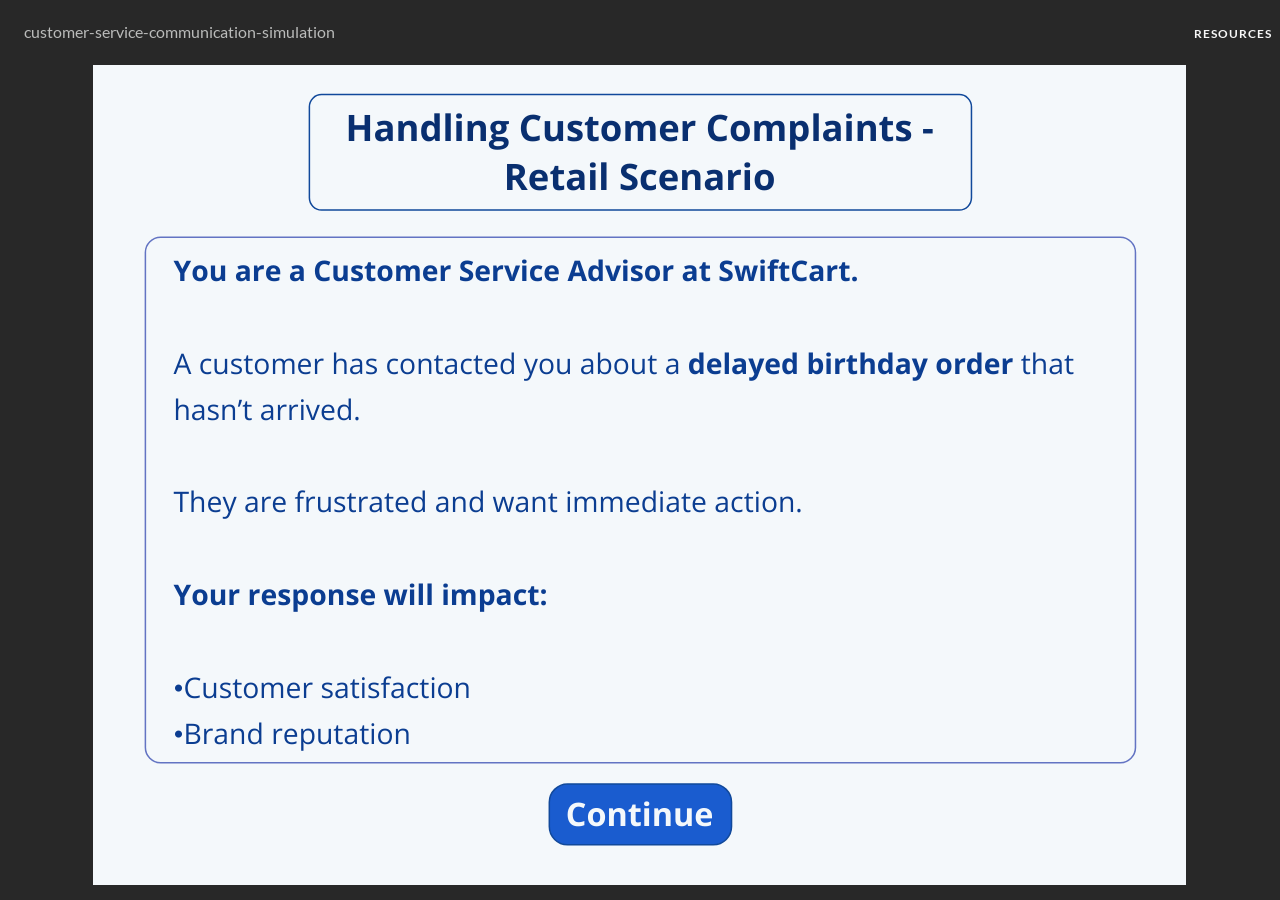
<file: customer-service-communication-simulation/index.html>
﻿<!doctype html>
<html lang="en-US">
<head>
  <meta charset="utf-8">
  <!-- Created using Storyline 360 x64 - http://www.articulate.com  -->
  <!-- version: 3.114.36620.0 -->
  <title>customer-service-communication-simulation</title>
  <meta http-equiv="x-ua-compatible" content="IE=edge"/>
  <meta name="viewport" content="width=device-width,initial-scale=1,user-scalable=no,shrink-to-fit=no,minimal-ui"/>
  <meta name="apple-mobile-web-app-capable" content="yes"/>
  <style>
    html, body { height: 100%; padding: 0; margin: 0 }
    #app { height: 100%; width: 100%; }
  </style>

  <script>
    window.DS = {};
    window.globals = {
      DATA_PATH_BASE: '',
      HAS_FRAME: true,
      HAS_SLIDE: true,

      lmsPresent: false,
      tinCanPresent: false,
      cmi5Present: false,
      aoSupport: false,
      scale: 'Scaled',
      captureRc: false,
      browserSize: 'optimal',
      bgColor: '#282828',
      features: 'DropInBase,JsInteractions,PlayerMemoryEnhancements,PlayerSizeOption,SlideLevelScale',
      themeName: 'unified',
      preloaderColor: '#FFFFFF',
      suppressAnalytics: false,
      productChannel: 'stable',
      publishSource: 'storyline',
      aid: 'aid|2a4379c8-9fc9-593c-ba74-523e52671e16',
      cid: '23aa746f-d490-4b5f-8799-ce61715ed7eb',
      playerVersion: '3.114.36620.0',
      publishTimestamp: '2026-04-26T01:42:40.5840376Z',
      maxIosVideoElements: 10,
      connectionSettings: { message: 'You%20are%20offline.%20Trying%20to%20reconnect...', useDarkTheme: false, mode: 'disabled' },
      hasFeature: function(feature) {
        return this.features.split(',').includes(feature);
      },
      
      parseParams: function(qs) {
        if (window.globals.parsedParams != null) {
          return window.globals.parsedParams;
        }
        qs = (qs || window.location.search.substr(1)).split('+').join(' ');
        var params = {},
            tokens,
            re = /[?&]?([^=]+)=([^&]*)/g;

        while (tokens = re.exec(qs)) {
          params[decodeURIComponent(tokens[1]).trim()] =
            decodeURIComponent(tokens[2]).trim();
        }
        window.globals.parsedParams = params;
        return params;
      }

    };

    if (window.flagsUnderTest != null) {
      window.globals.features = window.flagsUnderTest.reduce((accum, feature) => {
        if (!accum.includes(feature)) {
          accum.push(feature);
        }
        return accum;
      }, window.globals.features.split(',')).join();
    }
  </script>
  <script>
    var isIe11 = ('ActiveXObject' in window || window.MSBlobBuilder != null)
      && window.msCrypto != null && !window.ActiveXObject;
    if (isIe11) {
      window.globals.unsupportedBrowser = true;
      document.write(atob('[base64]'));
    }
  </script>

  <script>
    if (window.globals.hasFeature('Localization')) {
      
      
    }
  </script>

  
  
  <script>window.THREE = { };</script>
  
</head>
<body style="background: #282828" class="cs-HTML theme-unified">
  <!-- 360 -->
  <script>!function(){var e,i=/iPhone/i,o=/iPod/i,n=/iPad/i,t=/\biOS-universal(?:.+)Mac\b/i,r=/\bAndroid(?:.+)Mobile\b/i,a=/Android/i,d=/(?:SD4930UR|\bSilk(?:.+)Mobile\b)/i,p=/Silk/i,l=/Windows Phone/i,u=/\bWindows(?:.+)ARM\b/i,b=/BlackBerry/i,s=/BB10/i,c=/Opera Mini/i,f=/\b(CriOS|Chrome)(?:.+)Mobile/i,h=/Mobile(?:.+)Firefox\b/i,v=function(e){return void 0!==e&&"MacIntel"===e.platform&&"number"==typeof e.maxTouchPoints&&e.maxTouchPoints>1&&"undefined"==typeof MSStream};e=function(e){var m={userAgent:"",platform:"",maxTouchPoints:0};e||"undefined"==typeof navigator?"string"==typeof e?m.userAgent=e:e&&e.userAgent&&(m={userAgent:e.userAgent,platform:e.platform,maxTouchPoints:e.maxTouchPoints||0}):m={userAgent:navigator.userAgent,platform:navigator.platform,maxTouchPoints:navigator.maxTouchPoints||0};var g=m.userAgent,y=g.split("[FBAN");void 0!==y[1]&&(g=y[0]),void 0!==(y=g.split("Twitter"))[1]&&(g=y[0]);var A=function(e){return function(i){return i.test(e)}}(g),w={apple:{phone:A(i)&&!A(l),ipod:A(o),tablet:!A(i)&&(A(n)||v(m))&&!A(l),universal:A(t),device:(A(i)||A(o)||A(n)||A(t)||v(m))&&!A(l)},amazon:{phone:A(d),tablet:!A(d)&&A(p),device:A(d)||A(p)},android:{phone:!A(l)&&A(d)||!A(l)&&A(r),tablet:!A(l)&&!A(d)&&!A(r)&&(A(p)||A(a)),device:!A(l)&&(A(d)||A(p)||A(r)||A(a))||A(/\bokhttp\b/i)},windows:{phone:A(l),tablet:A(u),device:A(l)||A(u)},other:{blackberry:A(b),blackberry10:A(s),opera:A(c),firefox:A(h),chrome:A(f),device:A(b)||A(s)||A(c)||A(h)||A(f)},any:!1,phone:!1,tablet:!1};return w.any=w.apple.device||w.android.device||w.windows.device||w.other.device,w.phone=w.apple.phone||w.android.phone||w.windows.phone,w.tablet=w.apple.tablet||w.android.tablet||w.windows.tablet,w}(),"object"==typeof exports&&"undefined"!=typeof module?module.exports=e:"function"==typeof define&&define.amd?define((function(){return e})):this.isMobile=e}();
    window.isMobile.apple.tablet = window.isMobile.apple.tablet ||
      (navigator.platform === 'MacIntel' && navigator.maxTouchPoints > 1);
    window.isMobile.apple.device = window.isMobile.apple.device || window.isMobile.apple.tablet;
    window.isMobile.tablet = window.isMobile.tablet || window.isMobile.apple.tablet;
    window.isMobile.any = window.isMobile.any || window.isMobile.apple.tablet;
  </script>

  <div id="focus-sink" tabindex="-1"></div>

  <div id="preso"></div>
  <script>
    (function() {

      var classTypes = [ 'desktop', 'mobile', 'phone', 'tablet' ];

      var addDeviceClasses = function(prefix, testObj) {
        var curr, i;
        for (i = 0; i < classTypes.length; i++) {
          curr = classTypes[i];
          if (testObj[curr]) {
            document.body.classList.add(prefix + curr);
          }
        }
      };

      var params = window.globals.parseParams(),
          isDevicePreview = params.devicepreview === '1',
          isPhoneOverride = params.deviceType === 'phone' || (isDevicePreview && params.phone == '1'),
          isTabletOverride = (params.deviceType === 'tablet' || isDevicePreview) && !isPhoneOverride,
          isMobileOverride = isPhoneOverride || isTabletOverride;

      var deviceView = {
        desktop: !window.isMobile.any && !isMobileOverride,
        mobile: window.isMobile.any || isMobileOverride,
        phone: isPhoneOverride || (window.isMobile.phone && !isTabletOverride),
        tablet: isTabletOverride || window.isMobile.tablet
      };

      window.globals.deviceView = deviceView;
      window.isMobile.desktop = !window.isMobile.any;
      window.isMobile.mobile = window.isMobile.any;

      addDeviceClasses('view-', deviceView);

    })();
  </script>
  
  <script src='story_content/triggers.js' type=text/javascript></script>
<script src='story_content/user.js' type=text/javascript></script>
  <div class="slide-loader"></div>

  <script>
    var doc = document, loader = doc.body.querySelector('.slide-loader'); [ 1, 2, 3 ].forEach(function(n) { var d = doc.createElement('div'); d.style.backgroundColor = window.globals.preloaderColor; d.classList.add('mobile-loader-dot'); d.classList.add('dot' + n); loader.appendChild(d); });
  </script>

  <div class="mobile-load-title-overlay" style="display: none">
    <div class="mobile-load-title">customer-service-communication-simulation</div>
  </div>

  <div class="mobile-chrome-warning"></div>

  
<style>
  .warn-connection-dialog {
    display: none;
    background: transparent;
    pointer-events: all;
    position: fixed;
    left: 0;
    top: 0;
    width: 100%;
    height: 100%;
    z-index: 999;
  }

  .warn-connection-content {
    pointer-events: all;
    border-radius: 4px;
    background: white;
    border: 1px solid #E7E7E7;
    color: #333333;
    box-shadow: 0 2px 4px rgba(0, 0, 0, 0.25);
    transition: all 150ms ease-out;
    position: absolute;
    white-space: nowrap;
  }

  .view-phone.is-landscape .warn-connection-content {
    left: 23px;
    bottom: 23px;
  }

  .view-tablet.is-landscape .warn-connection-content {
    left: 50%;
    top: 20px;
    transform: translateX(-50%);
  }

  .view-mobile.is-portrait .warn-connection-content {
    transform: translate(-50%, calc(-100% - 15px));
  }

  .warn-connection-content p {
    display: inline-block;
    margin: 0 8px 0 0;
    line-height: 33px;
    font-size: 11px;
  }

  .warn-connection-content svg {
    position: relative;
    vertical-align: middle;
    margin: 0 2px 2px 8px;
  }

  .view-desktop .warn-connection-content {
    left: 1.5em;
    bottom: 1.5em;
  }

  .view-desktop .warn-connection-content p {
    font-size: 1.1em;
  }

  .is-offline .warn-connection-dialog {
    display: block;
  }

  .is-offline .cs-panel * {
    pointer-events: none !important;
  }

  .is-offline .cs-panel {
    pointer-events: all !important;
  }

  .is-offline #nav-controls * {
    pointer-events: none !important;
  }

  .is-offline #nav-controls {
    pointer-events: all !important;
  }
</style>

<div class="warn-connection-dialog" role="alertdialog" aria-modal="true" tabindex="0" aria-labelledby="warn-connection-message">
  <div class="warn-connection-content">
    <svg width="17" height="15" viewBox="0 0 17 15" xmlns="http://www.w3.org/2000/svg">
      <path fill="#8F0000" stroke="white" d="M16.07,12.98 L15.88,12.23 L9.51,1.21 C8.97,0.26,7.6,0.26,7.06,1.21 L0.69,12.23 C0.15,13.16,0.81,14.36,1.91,14.36 H14.65 C15.47,14.36,16.05,13.7,16.07,12.98 Z"/>
      <path fill="white" stroke="white" d="M8.58,5.5 C8.35,5.28,8.5,5.35,8.21,5.32 C8.09,5.35,7.97,5.49,7.96,5.67 C7.97,5.79,7.98,5.92,7.98,6.04 L7.98,6.04 C7.99,6.17,8,6.31,8.01,6.43 L8.01,6.44 C8.03,6.92,8.06,7.41,8.09,7.9 L8.09,7.9 C8.12,8.39,8.14,8.88,8.17,9.37 C8.17,9.39,8.18,9.42,8.2,9.44 C8.23,9.46,8.25,9.47,8.28,9.47 C8.31,9.47,8.34,9.46,8.35,9.44 C8.37,9.43,8.38,9.4,8.39,9.35 L8.39,9.34 C8.39,9.24,8.4,9.15,8.4,9.05 L8.4,9.05 C8.41,8.96,8.41,8.86,8.42,8.75 C8.43,8.44,8.45,8.12,8.47,7.81 L8.47,7.81 C8.49,7.49,8.51,7.18,8.53,6.87 C8.55,6.46,8.56,6.05,8.59,5.64 L8.6,5.62 C8.6,5.57,8.59,5.53,8.58,5.5 L8.21,5.32 Z"/>
      <circle fill="white" stroke="white" cx="8.3" cy="11.35" r="0.3"/>
    </svg>
    <p id="warn-connection-message">You are offline. Trying to reconnect...</p>
  </div>
</div>

<script>
  (function() {
    window.DS.connection = {
      warningShown: false,
      assets: {},
      loadingAssetGroup: false,
      retryDelay: 500
    };

    var connectionSettings = window.globals.connectionSettings || {};

    var useConnectionMessages = window.AbortController != null &&
      window.location.protocol != 'file:' &&
      connectionSettings.mode === 'normal';

    window.DS.connection.useConnectionMessages = useConnectionMessages;

    var assetCount = 0;
    var checkLoadedId;


    if (useConnectionMessages && connectionSettings != null) {
      var contentEl = document.querySelector('.warn-connection-content');
      var messageEl = contentEl.querySelector('p');

      if (connectionSettings.useDarkTheme) {
        contentEl.style.borderColor = '#BABBBA';
        contentEl.style.backgroundColor = '#282828';
        contentEl.style.color = '#FFFFFF';
      }

      if (connectionSettings.message != null) {
        messageEl.textContent = window.decodeURIComponent(connectionSettings.message);
      }
    }

    function checkAssetsReady() {
      for (var i in DS.connection.assets) {
        if (!DS.connection.assets[i].success) {
          return false;
        }
      }
      return true;
    }

    function stopAssetGroup() {
      if (!useConnectionMessages) { return; }

      assetCount = 0;

      DS.connection.oldAssetGroup = DS.connection.assets;
      DS.connection.assets = {};
      DS.connection.loadingAssetGroup = false;
      clearInterval(checkLoadedId);
    }

    function startAssetGroup() {
      if (!useConnectionMessages) { return; }
      var ticks = 0;
      clearInterval(checkLoadedId);
      checkLoadedId = setInterval(function() {
        var loaded = 0;
        if (assetCount === 0 && loaded === 0) {
          clearInterval(checkLoadedId);
          return;
        }

        for (var i in DS.connection.assets) {
          if (DS.connection.assets[i].success) {
            loaded++;
          }
        }

        if (assetCount === loaded && checkAssetsReady()) {
          for (var i in DS.connection.assets) {
            if (DS.connection.assets[i].action) {
              DS.connection.assets[i].action();
            }
          }
          hideWarning();
          stopAssetGroup();
        }
      }, 100)
    }

    function requiredAsset(url, action, retry, type) {
      if (!useConnectionMessages) { return; }
      if (DS.connection.assets[url]) { return; }

      DS.connection.assets[url] = {
        success: false, action: action, retry: retry, type: type
      };
      assetCount = Object.keys(DS.connection.assets).length;
      if (!DS.connection.loadingAssetGroup) {
        startAssetGroup();
      }
      DS.connection.loadingAssetGroup = true;
    }

    function assetLoaded(url) {
      if (!useConnectionMessages) { return; }
      if (DS.connection.assets[url]) {
        DS.connection.assets[url].success = true;
      }
    }

    function assetFailed(url) {
      if (!useConnectionMessages) { return; }
      if (!DS.connection.assets[url]) {
        if (/\.js$/.test(url) && url.indexOf('transcripts') === -1) {
          setTimeout(function() {
            if (DS.connection.lastSlideLoaded != null) {
              DS.connection.lastSlideLoaded();
            }
          }, DS.connection.retryDelay);
        }
        return;
      }
      if (!DS.connection.warningShown) { showWarning(); }
      if (DS.connection.assets[url].retry) {
        setTimeout(function() {
          if (!DS.connection.assets[url].success) {
            DS.connection.assets[url].retry()
          }
        }, DS.connection.retryDelay);
      }
    }

    function hideWarning() {
      document.body.classList.remove('is-offline');
      DS.connection.warningShown = false;
      enableKeys();
    }
    DS.connection.hideWarning = hideWarning

    function showWarning(btn) {
      document.body.classList.add('is-offline')
      DS.connection.warningShown = true;
      updateWarningPosition();
      disableKeys();
    }

    function updateWarningPosition() {
      if (!DS.connection.warningShown) {
        return;
      }

      var isPortrait = document.body.classList.contains('is-portrait');
      var isMobile = document.body.classList.contains('view-mobile');
      var warningEl = document.querySelector('.warn-connection-content');

      if (isPortrait && isMobile) {
        var slide = document.querySelector('.primary-slide');
        var slideRect = slide != null
          ? slide.getBoundingClientRect()
          : { top: window.innerHeight, left: 0, width: window.innerWidth };

        warningEl.style.top = `${slideRect.top}px`
        warningEl.style.left = `${slideRect.left + slideRect.width / 2}px`
      } else {
        warningEl.style.top = null;
        warningEl.style.left = null;
      }

      window.requestAnimationFrame(updateWarningPosition);
    }

    function onDisableKeyDown(e) {
      e.preventDefault();
      e.stopImmediatePropagation();
    }

    function onDisableKeyUp(e) {
      e.preventDefault();
      e.stopImmediatePropagation();
    }

    var accStyle = document.createElement('style');
    var warnDialogEl = document.querySelector('.warn-connection-dialog');

    function disableKeys() {
      if (DS.views && DS.views.nsStack && DS.views.nsStack.length === 1) {
        DS.views.nsStack[0].tabReachable = false
        DS.views.nsStack[0].updateTabIndex(true);
      }

      accStyle.innerHTML = '.acc-shadow-dom { display: none; }';
      document.body.appendChild(accStyle);

      warnDialogEl.parentNode.append(warnDialogEl);
      warnDialogEl.focus();
    }

    function enableKeys() {
      accStyle.remove();
      if (DS.views && DS.views.nsStack && DS.views.nsStack.length === 1 && DS.views.nsStack[0].name === '_frame') {
        DS.views.nsStack[0].tabReachable = true;
        DS.views.nsStack[0].updateTabIndex();
      }
    }

    // these will all be noops if the feature flag isn't set in
    // the data and `window.globals.features`
    DS.connection.requiredAsset = requiredAsset;
    DS.connection.assetLoaded = assetLoaded;
    DS.connection.assetFailed = assetFailed;
    DS.connection.stopAssetGroup = stopAssetGroup;
    DS.connection.startAssetGroup = startAssetGroup;
  })();
</script>


  <script>
    
    if (window.autoSpider && window.vInterfaceObject) {
      document.querySelector('.mobile-load-title-overlay').style.display = 'none';
    }
  </script>

  

  <link rel="stylesheet" href="html5/data/css/output.min.css" data-noprefix/>
</body>
<script src="html5/lib/scripts/bootstrapper.min.js"></script>
</html>
</file>
<file: customer-service-communication-simulation/html5/data/css/output.min.css>
@font-face {
  font-family: 'LatoBold Charset1_ Bold7BAC2173';
  src: url('[data-uri]');
  font-style: normal;
  font-weight: normal;
}
@font-face {
  font-family: 'Lato Charset1_ 6Qi0bFtq7F301B7E';
  src: url('[data-uri]');
  font-style: normal;
  font-weight: normal;
}
@font-face {
  font-family: 'Open SansBold CharsBold310588AB';
  src: url('[data-uri]');
  font-style: normal;
  font-weight: normal;
}
@font-face {
  font-family: 'Open Sans Charset1_ 6fIB3DA2113';
  src: url('[data-uri]');
  font-style: normal;
  font-weight: normal;
}
@font-face {
  font-family: 'Arial Charset1_ 6SBHp7o9C4F28B3';
  src: url('[data-uri]');
  font-style: normal;
  font-weight: normal;
}
@font-face {
  font-family: 'Open Sans Charset0_v9TY33EDE6F2';
  src: url('[data-uri]');
  font-style: normal;
  font-weight: normal;
}
@font-face {
  font-family: 'Open SansBold CharsBoldE47A47C6';
  src: url('[data-uri]');
  font-style: normal;
  font-weight: normal;
}
@font-face {
  font-family: 'Arial Charset0_v8wz5YMo9EE9FF07';
  src: url('[data-uri]');
  font-style: normal;
  font-weight: normal;
}
.cs-HTML {
  background: rgba(40, 40, 40, 1);
}
.cs-npnxnanbnsnfns00000100001 .cs-infopanel  {
  box-shadow: 0 1px 0 rgba(0, 0, 0, 0);
  background: rgba(255, 255, 255, 1);
}
.cs-npnxnanbnsnfns00000100001 .cs-infopanel .cs-link {
  color: rgba(186, 187, 186, 1);
}
.cs-npnxnanbnsnfns00000100001 .cs-infopanel .cs-link:hover {
  color: rgba(255, 255, 255, 1);
}
.cs-npnxnanbnsnfns00000100001 .cs-infopanel .cs-name {
  color: rgba(68, 68, 68, 1);
}
.cs-npnxnanbnsnfns00000100001 .cs-infopanel .cs-title {
  color: rgba(153, 153, 153, 1);
}
.cs-npnxnanbnsnfns00000100001 .cs-infopanelpopup  {
  box-shadow: 0 1px 0 rgba(0, 0, 0, 0);
  background: rgba(0, 0, 0, 0);
}
.cs-npnxnanbnsnfns00000100001 .cs-infopanelpopup .cs-link {
  color: rgba(255, 0, 0, 1);
}
.cs-npnxnanbnsnfns00000100001 .cs-infopanelpopup .cs-link:hover {
  color: rgba(255, 255, 255, 1);
}
.cs-npnxnanbnsnfns00000100001 .cs-infopanelpopup .cs-name {
  color: rgba(255, 255, 255, 1);
}
.cs-npnxnanbnsnfns00000100001 .cs-infopanelpopup .cs-bio {
  color: rgba(186, 187, 186, 1);
}
.cs-npnxnanbnsnfns00000100001 .cs-timer  {
  color: rgba(186, 187, 186, 1);
}
.cs-npnxnanbnsnfns00000100001 .cs-duration stop:first-child {
  stop-color: rgba(60, 60, 60, 1);
}
.cs-npnxnanbnsnfns00000100001 .cs-duration stop:last-child {
  stop-color: rgba(60, 60, 60, 1);
}
.cs-npnxnanbnsnfns00000100001 .cs-elapsed stop:first-child {
  stop-color: rgba(254, 227, 71, 1);
}
.cs-npnxnanbnsnfns00000100001 .cs-elapsed stop:last-child {
  stop-color: rgba(254, 227, 71, 1);
}
.cs-npnxnanbnsnfns00000100001 .cs-timer .cs-pie .cs-innerstroke {
  stroke: rgba(199, 199, 199, 1);
}
.cs-npnxnanbnsnfns00000100001 .cs-timer .cs-pie .cs-innerborder {
  stroke: rgba(255, 255, 255, 1);
}
.cs-npnxnanbnsnfns00000100001 .cs-window  {
  box-shadow: 0 8px 5px rgba(0, 0, 0, 0.2);
  border-color: rgba(49, 99, 0, 0);
  background: rgba(33, 33, 33, 1);
  color: rgba(248, 248, 248, 1);
}
.cs-npnxnanbnsnfns00000100001 .cs-window .cs-diva {
  border-color: rgba(78, 78, 78, 1);
}
.cs-npnxnanbnsnfns00000100001 .cs-window .cs-divb {
  border-color: rgba(78, 78, 78, 0);
}
.cs-npnxnanbnsnfns00000100001 .cs-editor .cs-editor-slide {
  color: rgba(226, 226, 226, 1);
}
.cs-npnxnanbnsnfns00000100001 .cs-editor .cs-editor-html {
  color: rgba(186, 187, 186, 1);
}
.cs-npnxnanbnsnfns00000100001 .cs-editor .cs-editor-button {
  text-shadow: 0 1px 0 rgba(0, 0, 0, 0);
  color: rgba(255, 255, 255, 1);
  border-color: rgba(211, 211, 211, 1);
  background: rgba(34, 34, 34, 1);
}
.cs-npnxnanbnsnfns00000100001 .cs-editor .cs-editor-button:hover {
  background: rgba(68, 68, 68, 1);
}
.cs-npnxnanbnsnfns00000100001 .cs-editor .cs-editor-button:active {
  background: rgba(68, 68, 68, 1);
}
.cs-npnxnanbnsnfns00000100001 .cs-listitem  {
  color: rgba(186, 187, 186, 1);
  border-color: none;
  border: 1px solid transparent;
}
.cs-npnxnanbnsnfns00000100001 .cs-listitem:hover {
  background: rgba(255, 255, 255, 0.06);
  border-color: rgba(108, 108, 108, 1) !important;
  border-width: 1px;
  border-radius: 2px;
  border-style: solid;
  box-sizing: border-box;
}
.cs-npnxnanbnsnfns00000100001 .cs-listitem.hover {
  background: rgba(255, 255, 255, 0.06);
  border-color: rgba(108, 108, 108, 1) !important;
  border-width: 1px;
  border-radius: 2px;
  border-style: solid;
  box-sizing: border-box;
}
.cs-npnxnanbnsnfns00000100001 .cs-glossary  {
  color: rgba(186, 187, 186, 1);
}
.cs-npnxnanbnsnfns00000100001 .cs-glossary .cs-scrolling-panel {
  background: rgba(0, 0, 0, 0);
}
.cs-npnxnanbnsnfns00000100001 .cs-glossary .cs-term.cs-selected .cs-choice-list-trigger {
  color: rgba(255, 255, 255, 1);
  background: rgba(255, 255, 255, 1);
}
.cs-npnxnanbnsnfns00000100001 .cs-glossary .cs-term.cs-selected .cs-choice-list-trigger:focus {
  color: rgba(255, 255, 255, 1);
  background: rgba(255, 255, 255, 1);
}
.cs-npnxnanbnsnfns00000100001 .cs-glossary .cs-term:hover .cs-choice-list-trigger {
  background: rgba(186, 187, 186, 1);
}
.cs-npnxnanbnsnfns00000100001 .cs-glossary .cs-term.hover .cs-choice-list-trigger {
  background: rgba(186, 187, 186, 1);
}
.cs-npnxnanbnsnfns00000100001 .cs-glossary .cs-term .cs-choice-list-trigger:focus {
  background: rgba(186, 187, 186, 1);
}
.cs-npnxnanbnsnfns00000100001 .cs-glossary .cs-diva {
  border-color: rgba(0, 0, 0, 0);
}
.cs-npnxnanbnsnfns00000100001 .cs-glossary .cs-divb {
  border-color: rgba(0, 0, 0, 0);
}
.cs-npnxnanbnsnfns00000100001 .cs-glossary .cs-divc {
  border-color: rgba(0, 0, 0, 0);
}
.cs-npnxnanbnsnfns00000100001 .cs-glossary .cs-heading {
  color: rgba(248, 248, 248, 1);
  font-weight: 700;
}
.note-content p span {
  color: rgba(186, 187, 186, 1);
  line-height: 1.4em;
  font-size: 103.769%;
}
.cs-npnxnanbnsnfns00000100001 .cs-resource .cs-separator {
  border-color: rgba(0, 0, 0, 0);
}
.cs-npnxnanbnsnfns00000100001 .cs-outline  {
  color: rgba(45, 45, 45, 1);
}
.cs-npnxnanbnsnfns00000100001 .cs-outline .cs-diva {
  border-color: rgba(0, 0, 0, 0);
}
.cs-npnxnanbnsnfns00000100001 .cs-outline .cs-divb {
  border-color: rgba(0, 0, 0, 0);
}
.cs-npnxnanbnsnfns00000100001 .cs-outline .cs-divc {
  border-color: rgba(0, 0, 0, 0);
}
.cs-npnxnanbnsnfns00000100001 .cs-outline .cs-search-filter:hover {
  color: rgba(0, 0, 0, 0);
}
.cs-npnxnanbnsnfns00000100001 .cs-outline .cs-search-filter.hover {
  color: rgba(0, 0, 0, 0);
}
.cs-npnxnanbnsnfns00000100001 .cs-transcript  {
  color: rgba(255, 255, 255, 1);
}
.cs-npnxnanbnsnfns00000100001 .cs-transcript .cs-div {
  border-color: rgba(0, 0, 0, 0);
}
.cs-npnxnanbnsnfns00000100001 .cs-tabs:not(.topmenu-item) {
  color: rgba(248, 248, 248, 1);
}
.cs-npnxnanbnsnfns00000100001 .cs-tabs .cs-inner-button:not(.topmenu-item) {
  text-shadow: 0 1px 0 rgba(0, 0, 0, 0);
}
.cs-npnxnanbnsnfns00000100001 .cs-tabs:hover:not(.topmenu-item) {
  color: rgba(248, 248, 248, 1);
}
.cs-npnxnanbnsnfns00000100001 .cs-tabs.cs-selected {
  background: rgba(0, 0, 0, 0);
  color: rgba(248, 248, 248, 1);
}
.cs-npnxnanbnsnfns00000100001 .cs-seekcontrol  {
  background: rgba(0, 0, 0, 0);
  border-color: rgba(0, 0, 0, 0);
}
.cs-npnxnanbnsnfns00000100001 .cs-seekcontrol .cs-button:hover .cs-icon {
  fill: rgba(255, 255, 255, 1);
}
.cs-npnxnanbnsnfns00000100001 .cs-seekcontrol .cs-button.hover .cs-icon {
  fill: rgba(255, 255, 255, 1);
}
.cs-npnxnanbnsnfns00000100001 .cs-seekcontrol .cs-button .cs-icon-shadow {
  fill: rgba(0, 0, 0, 0);
}
.cs-npnxnanbnsnfns00000100001 .cs-seekcontrol .cs-button .cs-icon {
  fill: rgba(180, 180, 180, 1);
}
.cs-npnxnanbnsnfns00000100001 .cs-seekcontrol .cs-seek .cs-fill {
  background: rgba(255, 255, 255, 0.6);
}
.cs-npnxnanbnsnfns00000100001 .cs-seekcontrol .cs-seek {
  background: rgba(108, 108, 108, 1);
  border-color: rgba(0, 0, 0, 0);
}
.cs-npnxnanbnsnfns00000100001 .cs-searchinput .cs-input {
  color: rgba(186, 187, 186, 1);
  border-color: rgba(0, 0, 0, 0);
  background: rgba(255, 255, 255, 0.06);
}
.cs-npnxnanbnsnfns00000100001 .cs-searchinput .cs-input:focus {
  color: rgba(248, 248, 248, 1);
  background: rgba(41, 41, 41, 1);
}
.cs-npnxnanbnsnfns00000100001 .cs-searchinput .cs-input:hover {
  box-shadow: inset 0 0 1px 0 rgba(69, 126, 19, 0);
}
.cs-npnxnanbnsnfns00000100001 .cs-searchinput .cs-input.hover {
  box-shadow: inset 0 0 1px 0 rgba(69, 126, 19, 0);
}
.cs-npnxnanbnsnfns00000100001 .cs-searchinput .cs-button .cs-icon {
  fill: rgba(186, 187, 186, 1);
}
.cs-npnxnanbnsnfns00000100001 .cs-searchinput .cs-button:hover {
  fill: rgba(63, 133, 0, 1);
}
.cs-npnxnanbnsnfns00000100001 .cs-searchinput .cs-button.hover {
  fill: rgba(63, 133, 0, 1);
}
.cs-npnxnanbnsnfns00000100001 .cs-menu  {
  box-shadow: 0 1px 0 rgba(0, 0, 0, 0);
  background: rgba(33, 33, 33, 1);
}
.cs-npnxnanbnsnfns00000100001 .cs-topmenu-item.active .cs-tab {
  background: rgba(33, 33, 33, 1);
}
.cs-npnxnanbnsnfns00000100001 .cs-logo  {
  box-shadow: 0 1px 0 rgba(37, 75, 0, 1);
  background: rgba(255, 255, 255, 0);
}
.cs-npnxnanbnsnfns00000100001 .cs-checkbox  {
  color: rgba(255, 255, 255, 1);
}
.cs-npnxnanbnsnfns00000100001 .cs-checkbox:hover {
  border-color: rgba(175, 221, 130, 1);
}
.cs-npnxnanbnsnfns00000100001 .cs-checkbox.hover {
  border-color: rgba(175, 221, 130, 1);
}
.cs-npnxnanbnsnfns00000100001 .cs-checkbox .cs-box {
  color: rgba(255, 255, 255, 1);
  border-color: rgba(42, 83, 0, 1);
}
.cs-npnxnanbnsnfns00000100001 .cs-checkbox .cs-box:checked::after {
  color: rgba(43, 196, 0, 1);
}
.cs-npnxnanbnsnfns00000100001 .cs-button  {
  text-shadow: 0 1px 0 rgba(0, 0, 0, 0);
  color: rgba(186, 187, 186, 1);
  border-color: rgba(0, 0, 0, 0);
  background: rgba(0, 0, 0, 0);
  box-shadow: 0 1px 0 rgba(0, 0, 0, 0);
}
.cs-npnxnanbnsnfns00000100001 .cs-button .cs-icon {
  fill: rgba(186, 187, 186, 1);
}
.cs-npnxnanbnsnfns00000100001 .cs-button .cs-icon-shadow {
  fill: rgba(0, 0, 0, 0);
}
.cs-npnxnanbnsnfns00000100001 .cs-button:hover {
  background: rgba(248, 248, 248, 1);
}
.cs-npnxnanbnsnfns00000100001 .cs-button.hover {
  background: rgba(248, 248, 248, 1);
}
.cs-npnxnanbnsnfns00000100001 .cs-button:active {
  background: rgba(0, 0, 0, 0);
}
.cs-npnxnanbnsnfns00000100001 .cs-button.cs-disabled:hover {
  background: rgba(0, 0, 0, 0);
}
.cs-npnxnanbnsnfns00000100001 .cs-button.cs-disabled.hover {
  background: rgba(0, 0, 0, 0);
}
.cs-npnxnanbnsnfns00000100001 .cs-button.cs-disabled:active {
  background: rgba(0, 0, 0, 0);
}
.cs-npnxnanbnsnfns00000100001 .cs-button.cs-volume:hover {
  background: rgba(0, 0, 0, 0);
}
.cs-npnxnanbnsnfns00000100001 .cs-button.cs-volume.hover {
  background: rgba(0, 0, 0, 0);
}
.cs-npnxnanbnsnfns00000100001 .cs-button.cs-volume:active {
  background: rgba(0, 0, 0, 0);
}
.cs-npnxnanbnsnfns00000100001.cs-base  {
  color: rgba(186, 187, 186, 1);
  border-color: rgba(40, 40, 40, 1);
  background: rgba(40, 40, 40, 1);
}
.cs-npnxnanbnsnfns00000100001.cs-base .cs-separator .cs-diva {
  background: rgba(69, 69, 69, 1);
}
.cs-npnxnanbnsnfns00000100001.cs-base .cs-separator .cs-divb {
  background: rgba(0, 0, 0, 0);
}
.cs-npnxnanbnsnfns00000100001.cs-base .cs-topmenu-item.active .cs-tab {
  border-color: rgba(69, 69, 69, 1);
}
.cs-npnxnanbnsnfns00000100001.cs-base .cs-topmenu-item.active .cs-panel {
  border-color: rgba(69, 69, 69, 1);
}
.cs-npnxnanbnsnfns00000100001.cs-base .cs-left {
  background: rgba(33, 33, 33, 1);
}
.cs-npnxnanbnsnfns00000100001.cs-base .cs-area-primary .cs-slide-container {
  background: rgba(40, 40, 40, 1);
}
.cs-npnxnanbnsnfns00000100001.cs-base.cs-custom-theme .cs-brandhighlight-bg {
  background: rgba(79, 189, 244, 1) !important;
}
.cs-npnxnanbnsnfns00000100001.cs-base.cs-custom-theme .cs-brandhighlight-secondary-bg {
  background: rgba(255, 255, 255, 1) !important;
}
.cs-npnxnanbnsnfns00000100001.cs-base.cs-custom-theme .cs-brandhighlight-border {
  border-color: rgba(79, 189, 244, 1) !important;
}
.cs-npnxnanbnsnfns00000100001.cs-base.cs-custom-theme .cs-brandhighlight-text {
  color: rgba(79, 189, 244, 1) !important;
}
.cs-npnxnanbnsnfns00000100001.cs-base.cs-custom-theme .cs-brandhighlight-fill {
  fill: rgba(79, 189, 244, 1) !important;
}
.cs-npnxnanbnsnfns00000100001.cs-base.cs-custom-theme .cs-listitem.cs-selected {
  background-color: rgba(255, 255, 255, 0.06) !important;
}
.cs-npnxnanbnsnfns00000100001 .cs-volume::-moz-range-thumb {
  border-color: rgba(43, 85, 0, 1);
  box-shadow: inset 0 0 1px 0 rgba(43, 85, 0, 1);
  background: rgba(255, 255, 255, 1);
}
.cs-npnxnanbnsnfns00000100001 .cs-volume::-ms-thumb {
  border-color: rgba(43, 85, 0, 1);
  box-shadow: inset 0 0 1px 0 rgba(43, 85, 0, 1);
  background: rgba(255, 255, 255, 1);
}
.cs-npnxnanbnsnfns00000100001 .cs-volume::-webkit-slider-thumb {
  border-color: rgba(43, 85, 0, 1);
  box-shadow: inset 0 0 1px 0 rgba(43, 85, 0, 1);
  background: rgba(255, 255, 255, 1);
}
.cs-npnxnanbnsnfns00000100001 .cs-volume::-moz-range-track {
  border-color: rgba(66, 140, 1, 1);
  background: rgba(108, 108, 108, 1);
}
.cs-npnxnanbnsnfns00000100001 .cs-volume::-ms-track {
  border-color: rgba(66, 140, 1, 1);
  background: rgba(108, 108, 108, 1);
}
.cs-npnxnanbnsnfns00000100001 .cs-volume::-webkit-slider-runnable-track {
  border-color: rgba(66, 140, 1, 1);
  background: rgba(108, 108, 108, 1);
}
body.show-focus .tab-focus-box {
  box-shadow: 0 0 0 1px rgba(255, 255, 0, 1), 0 0 0 3px rgba(0, 32, 96, 1), 0 0 5px 5px rgba(255, 255, 0, 1);
  border-color: transparent;
  outline: 2px transparent solid;
}
.skipnav {
  box-shadow: 0 0 0 1px rgba(255, 255, 0, 1), 0 0 0 3px rgba(0, 32, 96, 1), 0 0 5px 5px rgba(255, 255, 0, 1);
  border-color: transparent;
  outline: 2px transparent solid;
}
.cs-npnxnanbnsnfns00000100001 .cs-listitem:hover {
  color: none;
}
.cs-npnxnanbnsnfns00000100001 .cs-listitem.hover {
  color: none;
}
.cs-npnxnanbnsnfns00000100001 .cs-listitem.cs-viewed {
  color: #BABBBA;
}
.cs-npnxnanbnsnfns00000100001 .cs-listitem {
  color: #BABBBA;
}
.cs-npnxnanbnsnfns00000100001 .cs-listitem:hover .cs-icon-carrot * {
  fill: none;
}
.cs-npnxnanbnsnfns00000100001 .cs-listitem.hover .cs-icon-carrot * {
  fill: none;
}
.cs-npnxnanbnsnfns00000100001 .cs-listitem .cs-icon-carrot {
  color: none;
  top: calc(3px);
}
.cs-npnxnanbnsnfns00000100001 .cs-listitem .cs-icon-carrot .cs-shadow {
  color: #F8F8F8;
}
.cs-npnxnanbnsnfns00000100001 .item-collapsible .is-scene {
  color: #F8F8F8 !important;
  font-weight: 700;
}
.cs-npnxnanbnsnfns00000100001 .is-scene .cs-icon-carrot * {
  color: #F8F8F8 !important;
  font-weight: 700;
}
.cs-npnxnanbnsnfns00000100001 .is-scene:not(.outline-links-collapse) > a {
  color: #F8F8F8;
}
.cs-npnxnanbnsnfns00000100001 .is-scene:not(.outline-links-collapse) .cs-icon-carrot * {
  fill: none !important;
  color: #F8F8F8 !important;
}
.cs-npnxnanbnsnfns00000100001 .tabs, .cs-npnxnanbnsnfns00000100001 .cs-logo {
  border-bottom: 1px solid rgba(108, 108, 108, 1);
}
.cs-npnxnanbnsnfns00000100001 .area-secondary-wrapper:after {
  background-image: url('[data-uri]');
  background-size: 100%;
}
.cs-npnxnanbnsnfns00000100001 .panel-footer {
  background: #212121;
}
.cs-npnxnanbnsnfns00000100001 #outline-search {
  background: rgba(255, 255, 255, 0.06);
  border-color: rgba(108, 108, 108, 1);
  border-width: 1px;
  border-style: solid;
}
.cs-npnxnanbnsnfns00000100001 .topmenu-panel #outline-search {
  background: #545454;
}
.cs-npnxnanbnsnfns00000100001 .search-icon circle, .cs-npnxnanbnsnfns00000100001 .search-icon path {
  stroke: #BABBBA;
}
.cs-npnxnanbnsnfns00000100001 #outline-search input[type   =search] {
  color: #F8F8F8;
}
.cs-npnxnanbnsnfns00000100001 #outline-search ::-webkit-input-placeholder {
  color: #BABBBA !important;
}
.cs-npnxnanbnsnfns00000100001 #outline-search :-ms-input-placeholder {
  color: #BABBBA !important;
}
.cs-npnxnanbnsnfns00000100001 #outline-search ::-moz-placeholder {
  color: #BABBBA !important;
  opacity: 1;
}
.cs-npnxnanbnsnfns00000100001 .cs-topmenu-item.active, body:not(.is-touchable-tablet) .cs-npnxnanbnsnfns00000100001 .cs-topmenu-item:hover {
  color: #F8F8F8;
}
.cs-npnxnanbnsnfns00000100001 .cs-topmenu-item.button-tapped {
  color: #F8F8F8;
}
.cs-npnxnanbnsnfns00000100001 .cs-topmenu-item.active .cs-tab, .cs-npnxnanbnsnfns00000100001 .cs-topmenu-item .cs-tab {
  background: transparent !important;
  border: none !important;
}
.cs-npnxnanbnsnfns00000100001 .top-tabs-drop-icon div {
  background: #BABBBA;
}
.cs-npnxnanbnsnfns00000100001 .cs-panel.topmenu-panel .panel-content, .cs-npnxnanbnsnfns00000100001 .top-tabs-drop {
  background: #212121;
}
.cs-npnxnanbnsnfns00000100001 .cs-topmenu-item.active .cs-panel {
  background: #212121;
}
.cs-npnxnanbnsnfns00000100001 .cs-menu.topmenu-panel, .cs-npnxnanbnsnfns00000100001 .top-tabs-drop {
  border: 1px solid rgba(69, 69, 69, 1) !important;
  border-radius: 3px;
}
.cs-npnxnanbnsnfns00000100001 .resources .resources-list a:hover {
  background: rgba(255, 255, 255, 0.06);
}
body:not(.is-touchable-tablet) .cs-npnxnanbnsnfns00000100001 .resources .resources-list a:hover {
  background: rgba(255, 255, 255, 0.06);
}
.cs-npnxnanbnsnfns00000100001 .resources .resources-list a.hover {
  background: rgba(255, 255, 255, 0.06);
}
body:not(.is-touchable-tablet) .cs-npnxnanbnsnfns00000100001 .resources .resources-list a.hover {
  background: rgba(255, 255, 255, 0.06);
}
.cs-npnxnanbnsnfns00000100001 .resources .resources-list a.button-tapped {
  background: rgba(255, 255, 255, 0.06);
}
.cs-npnxnanbnsnfns00000100001 .cs-icon path, .cs-npnxnanbnsnfns00000100001 .cs-icon rect, .cs-npnxnanbnsnfns00000100001 .cs-icon polygon, .cs-npnxnanbnsnfns00000100001 .menu-icon-wrapper.menu-icon-wrapper-hover path {
  fill: #BABBBA;
}
.cs-npnxnanbnsnfns00000100001 .cs-icon .icon-stroke-only {
  fill: none !important;
  stroke: #BABBBA !important;
}
body:not(.is-touchable-tablet) .cs-npnxnanbnsnfns00000100001 .cs-button:hover .cs-icon path, body:not(.is-touchable-tablet) .cs-npnxnanbnsnfns00000100001 .cs-button:hover .cs-icon rect, body:not(.is-touchable-tablet) .cs-npnxnanbnsnfns00000100001 .cs-button:hover .cs-icon polygon {
  fill: #F8F8F8;
}
body:not(.is-touchable-tablet) .cs-npnxnanbnsnfns00000100001 .cs-tabs:hover .search-icon circle, body:not(.is-touchable-tablet) .cs-npnxnanbnsnfns00000100001 .cs-tabs:hover .search-icon path {
  stroke: #F8F8F8;
}
.cs-npnxnanbnsnfns00000100001 .cs-button.button-tapped .cs-icon path, .cs-npnxnanbnsnfns00000100001 .cs-button.button-tapped .cs-icon rect, .cs-npnxnanbnsnfns00000100001 .cs-button.button-tapped .cs-icon polygon {
  fill: #F8F8F8;
}
body:not(.is-touchable-tablet) .cs-npnxnanbnsnfns00000100001 .cs-button:hover .cs-icon .icon-stroke-only {
  fill: none !important;
  stroke: #F8F8F8 !important;
}
.cs-npnxnanbnsnfns00000100001 .cs-button:button-tapped .cs-icon .icon-stroke-only {
  fill: none !important;
  stroke: #F8F8F8 !important;
}
.cs-npnxnanbnsnfns00000100001 .menu-icon-wrapper.menu-icon-wrapper-hover svg path {
  fill: #F8F8F8;
}
.floating-sidebar:not(.sidebar-closed) .cs-npnxnanbnsnfns00000100001 #hamburger .menu-icon-wrapper svg path {
  fill: #BABBBA;
}
.floating-sidebar:not(.sidebar-closed) .cs-npnxnanbnsnfns00000100001 #hamburger .menu-icon-wrapper.menu-icon-wrapper-hover svg path {
  fill: #F8F8F8;
}
.cs-npnxnanbnsnfns00000100001 .volume .btn:before {
  background-image: url('[data-uri]');
}
.cs-npnxnanbnsnfns00000100001 .volume-track {
  background: #6C6C6C;
}
.cs-npnxnanbnsnfns00000100001 .volume-icon circle {
  stroke: #BABBBA;
}
.cs-npnxnanbnsnfns00000100001 .cs-settings > .settings-panel {
  background: #212121;
  border: 1px solid rgba(69, 69, 69, 1) !important;
  border-radius: 3px;
}
.cs-npnxnanbnsnfns00000100001 .cs-settings > .panel-down-arrow {
  fill: #212121;
}
.cs-npnxnanbnsnfns00000100001 .switch-toggle .border {
  stroke: #7C7C7C;
}
.cs-npnxnanbnsnfns00000100001 .switch-toggle .thumb-off .thumb {
  fill: #A2A2A2;
}
.cs-npnxnanbnsnfns00000100001 .switch-toggle .thumb-on .track {
  fill: rgba(79, 189, 244, 1);
}
.cs-npnxnanbnsnfns00000100001 .switch-toggle .thumb-off .track {
  fill: rgba(255, 255, 255, 0.1);
}
.cs-npnxnanbnsnfns00000100001 .switch-label {
  color: #BABBBA;
}
.cs-npnxnanbnsnfns00000100001 .cs-panel .scrollarea-btn:after {
  background: rgba(179, 180, 179, 0.75);
}
.scrollarea-scrollbar:hover .scrollarea-btn:after, .scrollarea-scrollbar.highlight-scrollbar .scrollarea-btn:after {
  background: rgba(179, 180, 179, 0.75);
}
.floating-sidebar .sidebar-overlay {
  background: rgba(0, 0, 0, 0.85);
}
.cs-npnxnanbnsnfns00000100001 .overlay-message {
  background: rgba(0, 0, 0, 0.85);
}
.cs-npnxnanbnsnfns00000100001 .top-ui-bg, .cs-npnxnanbnsnfns00000100001 .bottom-ui-bg, .cs-npnxnanbnsnfns00000100001 .right-ui-bg, .cs-npnxnanbnsnfns00000100001 .left-ui-bg {
  background: rgba(40, 40, 40, 0.8);
}
.cs-npnxnanbnsnfns00000100001 .circle-progress-bg {
  fill: #282828;
}
.cs-npnxnanbnsnfns00000100001 .circle-progress-well {
  fill: #6C6C6C;
}
.cs-npnxnanbnsnfns00000100001 .circle-progress-pie {
  stroke: #6C6C6C;
}
.cs-npnxnanbnsnfns00000100001 .lightbox .option-pane {
  background: rgba(40, 40, 40, 0.8);
}
.cs-npnxnanbnsnfns00000100001 .lightbox .option-pane:before {
  background: #282828;
}
.cs-npnxnanbnsnfns00000100001 .message-window {
  background: #212121;
  border: 1px solid rgba(255, 255, 255, 1) !important;
  border-radius: 3px;
}
.cs-npnxnanbnsnfns00000100001 .message-window-header p, .cs-npnxnanbnsnfns00000100001 .message-window-text {
  color: #F8F8F8;
}
.cs-npnxnanbnsnfns00000100001 .message-window-header p {
  border-bottom: 1px solid rgba(255, 255, 255, 1);
}
.cs-npnxnanbnsnfns00000100001 .message-window button.slide-object-button {
  border: 1px solid rgba(255, 255, 255, 1) !important;
}
.cs-npnxnanbnsnfns00000100001 .message-window button.slide-object-button:hover {
  background: rgba(255, 255, 255, 0.06) !important;
}
.message-window .slide-object-button tspan, .message-window .slide-object-button-text tspan {
  fill: #F8F8F8 !important;
}
body:not(.is-touchable-tablet) .cs-npnxnanbnsnfns00000100001 .cs-button:hover .text {
  color: #F8F8F8;
}
.cs-npnxnanbnsnfns00000100001 .cs-button.button-tapped .text {
  color: #F8F8F8;
}
.cs-npnxnanbnsnfns00000100001.cs-base {
  background: #282828;
}
.cs-npnxnanbnsnfns00000100001 .cs-menu {
  background: transparent;
}
.cs-npnxnanbnsnfns00000100001 .progress-bar .progress-bar-fill:after {
  background: #FFFFFF !important;
}
.cs-npnxnanbnsnfns00000100001 .volume-dot {
  background: #FFFFFF !important;
}
.fn-npnxnanbsnfns00000100001 {
  font-family: 'Lato22AB4CAF';
  -webkit-font-variant-ligatures: no-common-ligatures;
  font-variant-ligatures: no-common-ligatures;
}
.fn-pxabnsnfns00000100001 {
  font-family: 'Lato22AB4CAF';
  -webkit-font-variant-ligatures: no-common-ligatures;
  font-variant-ligatures: no-common-ligatures;
}
.fn-npxnabnsnfns00000100001 {
  font-family: 'Lato22AB4CAF';
  -webkit-font-variant-ligatures: no-common-ligatures;
  font-variant-ligatures: no-common-ligatures;
}
.fn-npnxnanbnsnfns00000100001 {
  font-family: 'Lato22AB4CAF';
  -webkit-font-variant-ligatures: no-common-ligatures;
  font-variant-ligatures: no-common-ligatures;
}
.fn-pxabnsnfns00000100000 {
  font-family: 'Lato22AB4CAF';
  -webkit-font-variant-ligatures: no-common-ligatures;
  font-variant-ligatures: no-common-ligatures;
}
.fn-npnxanbnsnfns00000100001 {
  font-family: 'Lato22AB4CAF';
  -webkit-font-variant-ligatures: no-common-ligatures;
  font-variant-ligatures: no-common-ligatures;
}
@font-face {
  font-family: 'Lato22AB4CAF';
  src: url('[data-uri]');
  font-style: normal;
  font-weight: bold;
}
@font-face {
  font-family: 'Lato22AB4CAF';
  src: url('[data-uri]');
  font-style: normal;
  font-weight: normal;
}
.cs-ResumePromptSlide .cs-6TDNdvCJ6jf-ResumePromptSlide-btn0 {
  color: rgba(255, 255, 255, 1);
  border-color: rgba(211, 211, 211, 1);
  background: rgba(34, 34, 34, 1);
  text-shadow: 0 1px 0 rgba(0, 0, 0, 0);
}
.cs-ResumePromptSlide .cs-6TDNdvCJ6jf-ResumePromptSlide-btn0 .cs-html {
  color: rgba(186, 187, 186, 1);
}
.cs-ResumePromptSlide .cs-6TDNdvCJ6jf-ResumePromptSlide-btn0 .cs-slide {
  border-color: rgba(226, 226, 226, 1);
}
.cs-ResumePromptSlide .cs-6TDNdvCJ6jf-ResumePromptSlide-btn0:hover {
  background: rgba(68, 68, 68, 1);
}
.cs-ResumePromptSlide .cs-6TDNdvCJ6jf-ResumePromptSlide-btn0:active {
  background: rgba(68, 68, 68, 1);
}
.cs-ResumePromptSlide .cs-6TDNdvCJ6jf-ResumePromptSlide-btn1 {
  color: rgba(255, 255, 255, 1);
  border-color: rgba(211, 211, 211, 1);
  background: rgba(34, 34, 34, 1);
  text-shadow: 0 1px 0 rgba(0, 0, 0, 0);
}
.cs-ResumePromptSlide .cs-6TDNdvCJ6jf-ResumePromptSlide-btn1 .cs-html {
  color: rgba(186, 187, 186, 1);
}
.cs-ResumePromptSlide .cs-6TDNdvCJ6jf-ResumePromptSlide-btn1 .cs-slide {
  border-color: rgba(226, 226, 226, 1);
}
.cs-ResumePromptSlide .cs-6TDNdvCJ6jf-ResumePromptSlide-btn1:hover {
  background: rgba(68, 68, 68, 1);
}
.cs-ResumePromptSlide .cs-6TDNdvCJ6jf-ResumePromptSlide-btn1:active {
  background: rgba(68, 68, 68, 1);
}
.cs-ExternalInterfaceErrorSlide .cs-buttonOK {
  color: rgba(255, 255, 255, 1);
  border-color: rgba(211, 211, 211, 1);
  background: rgba(34, 34, 34, 1);
  text-shadow: 0 1px 0 rgba(0, 0, 0, 0);
}
.cs-ExternalInterfaceErrorSlide .cs-buttonOK .cs-html {
  color: rgba(186, 187, 186, 1);
}
.cs-ExternalInterfaceErrorSlide .cs-buttonOK .cs-slide {
  border-color: rgba(226, 226, 226, 1);
}
.cs-ExternalInterfaceErrorSlide .cs-buttonOK:hover {
  background: rgba(68, 68, 68, 1);
}
.cs-ExternalInterfaceErrorSlide .cs-buttonOK:active {
  background: rgba(68, 68, 68, 1);
}
</file>
